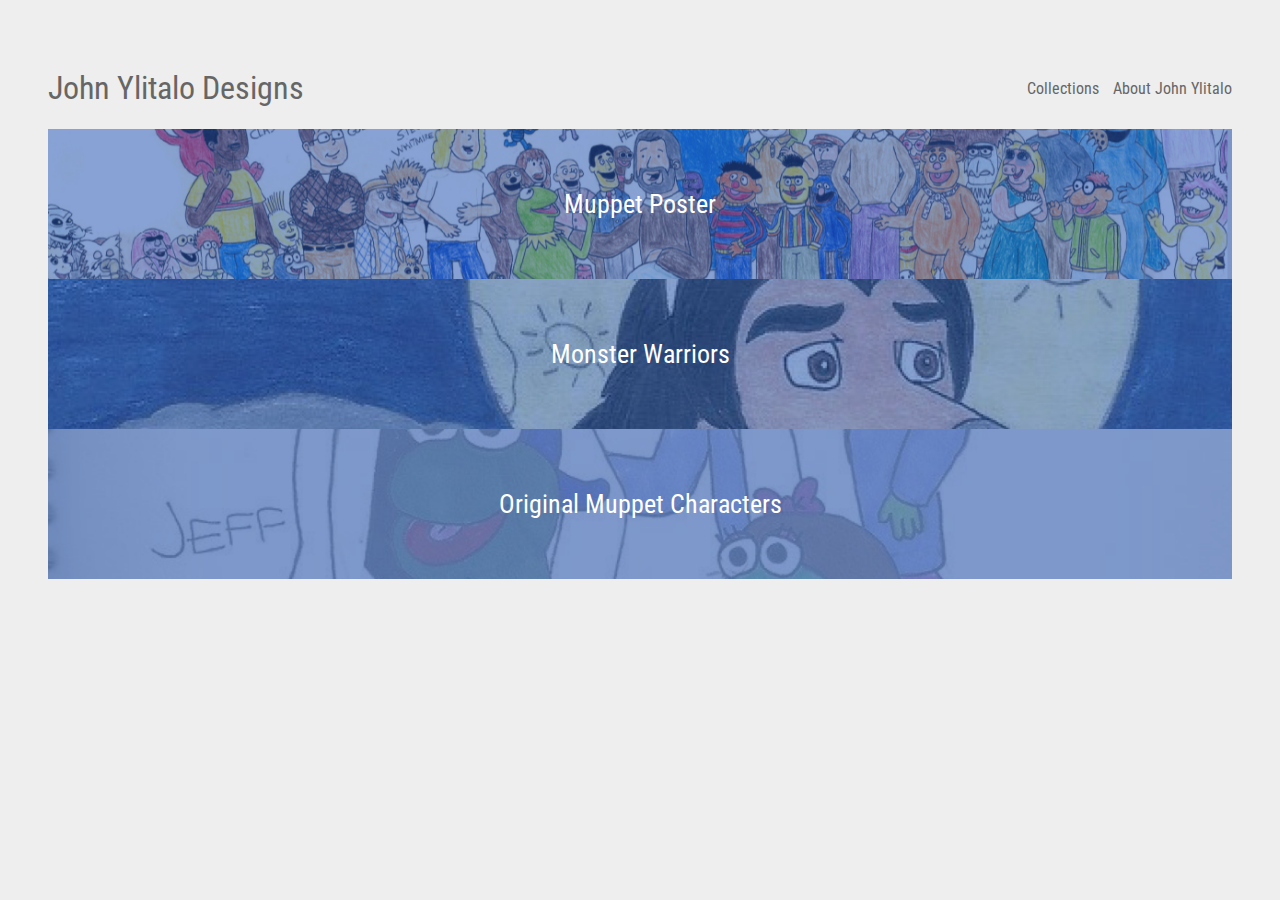
<file: index.html>
<!DOCTYPE html>
<html lang="en" dir="ltr">
  <head>
    <meta charset="utf-8">
    <title>The Portfolio of John Ylitalo</title>
    <link rel="stylesheet" href="styles.css">
    <link rel="stylesheet" href="index.css">
    <link rel="preconnect" href="https://fonts.gstatic.com">
    <link href="https://fonts.googleapis.com/css2?family=Roboto+Condensed:ital,wght@0,300;0,400;0,700;1,300;1,400;1,700&display=swap" rel="stylesheet">
  </head>
  <body>

    <header class="nav-header">
      <div>
        <h1 class="logo">
          John Ylitalo Designs
        </h1>
      </div>

      <nav class="navigation">
        <a href="index.html">
          Collections
        </a>
        <a href="#">
          About John Ylitalo
        </a>
      </nav>
    </header>

    <a class="collection-block-link" href="Muppet-Poster.html">
      <div class="collection-block muppet-poster">
        <h2 class="collection-title">Muppet Poster</h2>
      </div>
    </a>

    <a class="collection-block-link" href="monster_warriors.html">
      <div class="collection-block monster-warriors">
        <h2 class="collection-title">Monster Warriors</h2>
      </div>
    </a>

    <a class="collection-block-link" href="original-muppets.html">
      <div class="collection-block original-muppets">
        <h2 class="collection-title">Original Muppet Characters</h2>
      </div>
    </a>



  </body>
</html>
</file>
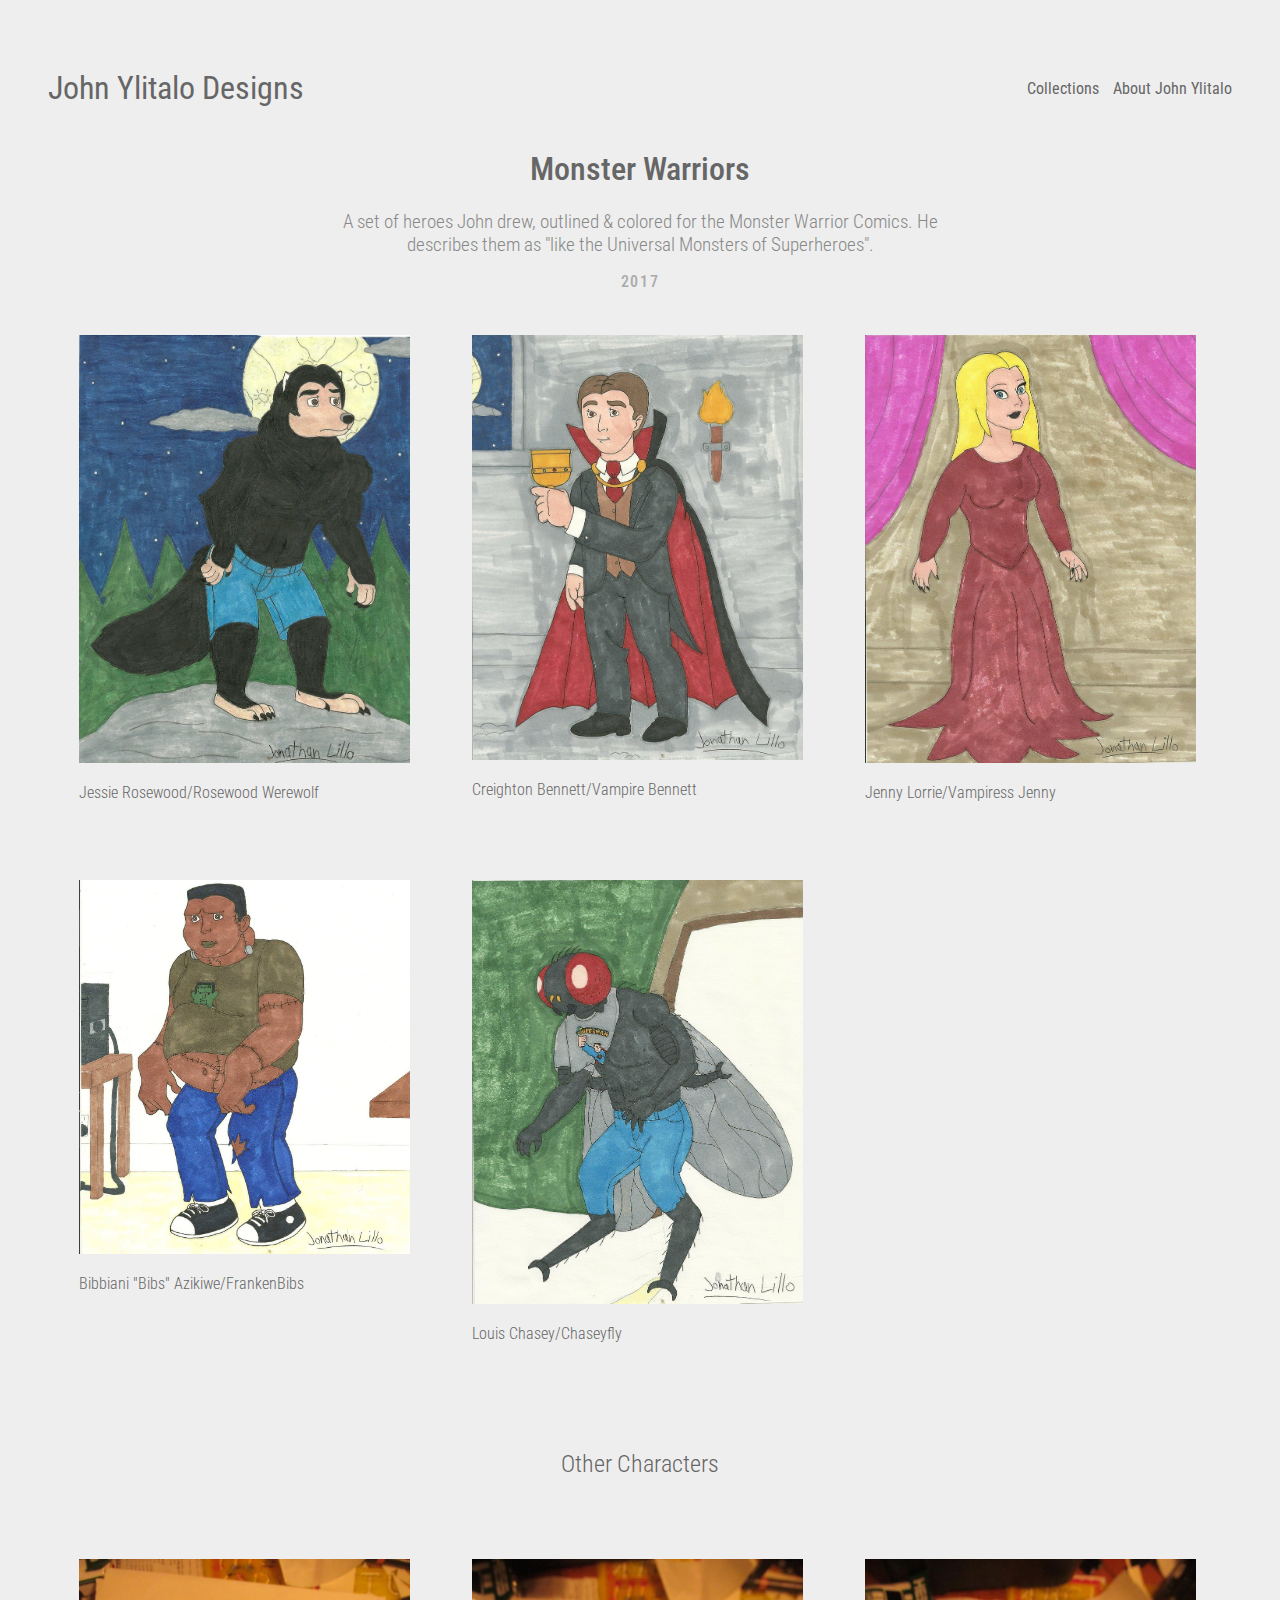
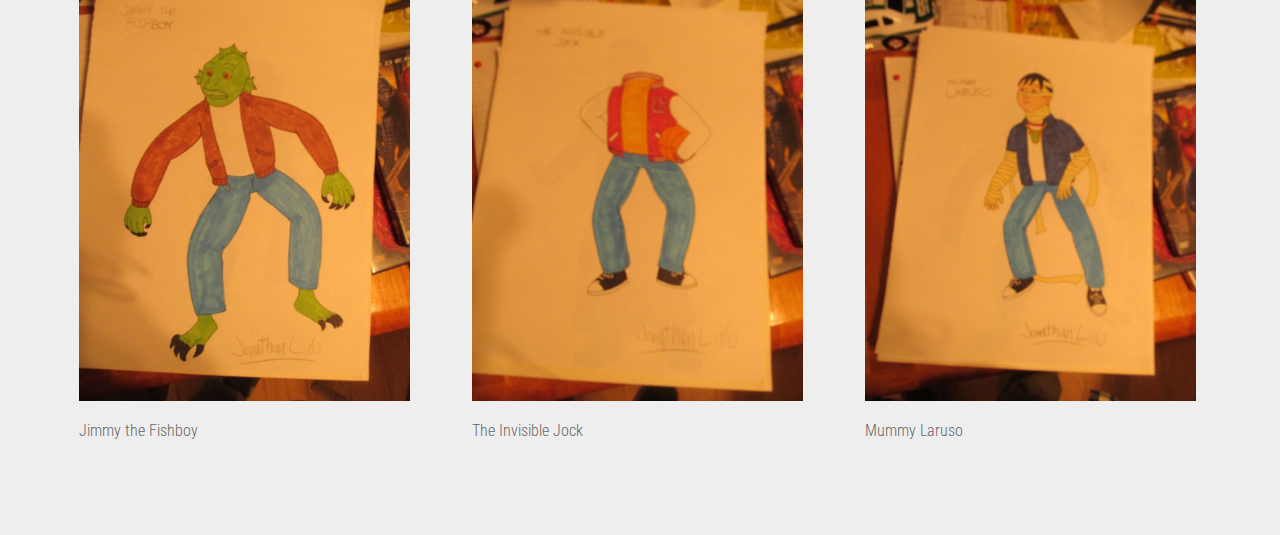
<file: monster_warriors.html>
<!DOCTYPE html>
<html lang="en" dir="ltr">
  <head>
    <meta charset="utf-8">
    <title>The Portfolio of John Ylitalo</title>
    <link rel="stylesheet" href="styles.css">
    <link rel="stylesheet" href="collection-page.css">
    <link rel="preconnect" href="https://fonts.gstatic.com">
    <link href="https://fonts.googleapis.com/css2?family=Roboto+Condensed:ital,wght@0,300;0,400;0,700;1,300;1,400;1,700&display=swap" rel="stylesheet">
  </head>
  <body>



  <header class="nav-header">
    <div>
      <h1 class="logo"><a href="index.html">John Ylitalo Designs</a></h1>
    </div>

    <nav class="navigation">
      <a href="index.html">Collections</a>
      <a href="#">About John Ylitalo</a>
    </nav>
  </header>

<div class="collection-title-card">
  <h1 class="collection-title-card-title">
    Monster Warriors
  </h1>

  <h2 class="collection-title-card-description">
    A set of heroes John drew, outlined & colored for the Monster Warrior Comics.
    He describes them as "like the Universal Monsters of Superheroes".
  </h2>

  <h2 class="collection-title-card-year">2017</h2>
</div>

<div class="collection-gallery">

  <div class="list-of-collection-pieces">

    <div class="collection-piece">
      <img class="collection-piece-image" src="images/monster-warriors/Rosewood_Werewolf.jpg" alt="">
      <p class="collection-piece-name">
        Jessie Rosewood/Rosewood Werewolf
      </p>
    </div>

    <div class="collection-piece">
      <img class="collection-piece-image" src="images/monster-warriors/Vampire_Bennett.jpg" alt="">
      <p class="collection-piece-name">
        Creighton Bennett/Vampire Bennett
      </p>
    </div>

    <div class="collection-piece">
      <img class="collection-piece-image" src="images/monster-warriors/Vampiress_Jenny.jpg" alt="">
      <p class="collection-piece-name">
        Jenny Lorrie/Vampiress Jenny
      </p>
    </div>

    <div class="collection-piece">
      <img class="collection-piece-image" src="images/monster-warriors/FrankenBibs.jpg" alt="">
      <p class="collection-piece-name">
        Bibbiani "Bibs" Azikiwe/FrankenBibs
      </p>
    </div>

    <div class="collection-piece">
      <img class="collection-piece-image" src="images/monster-warriors/Chaseyfly.jpg" alt="">
      <p class="collection-piece-name">
        Louis Chasey/Chaseyfly
      </p>
    </div>

  </div>

  <div>
    <h2 class="section-title">
      Other Characters
    </h2>
  </div>

  <div class="collection-gallery">

    <div class="list-of-collection-pieces">

      <div class="collection-piece">
        <img class="collection-piece-image" src="images/monster-warriors/Fishboy.jpg" alt="">
        <p class="collection-piece-name">
          Jimmy the Fishboy
        </p>
      </div>

      <div class="collection-piece">
        <img class="collection-piece-image" src="images/monster-warriors/Invisible.jpg" alt="">
        <p class="collection-piece-name">
          The Invisible Jock
        </p>
      </div>

      <div class="collection-piece">
        <img class="collection-piece-image" src="images/monster-warriors/Mummy.jpg" alt="">
        <p class="collection-piece-name">
          Mummy Laruso
        </p>
      </div>

    </div>

</div>



  </body>
</html>
</file>
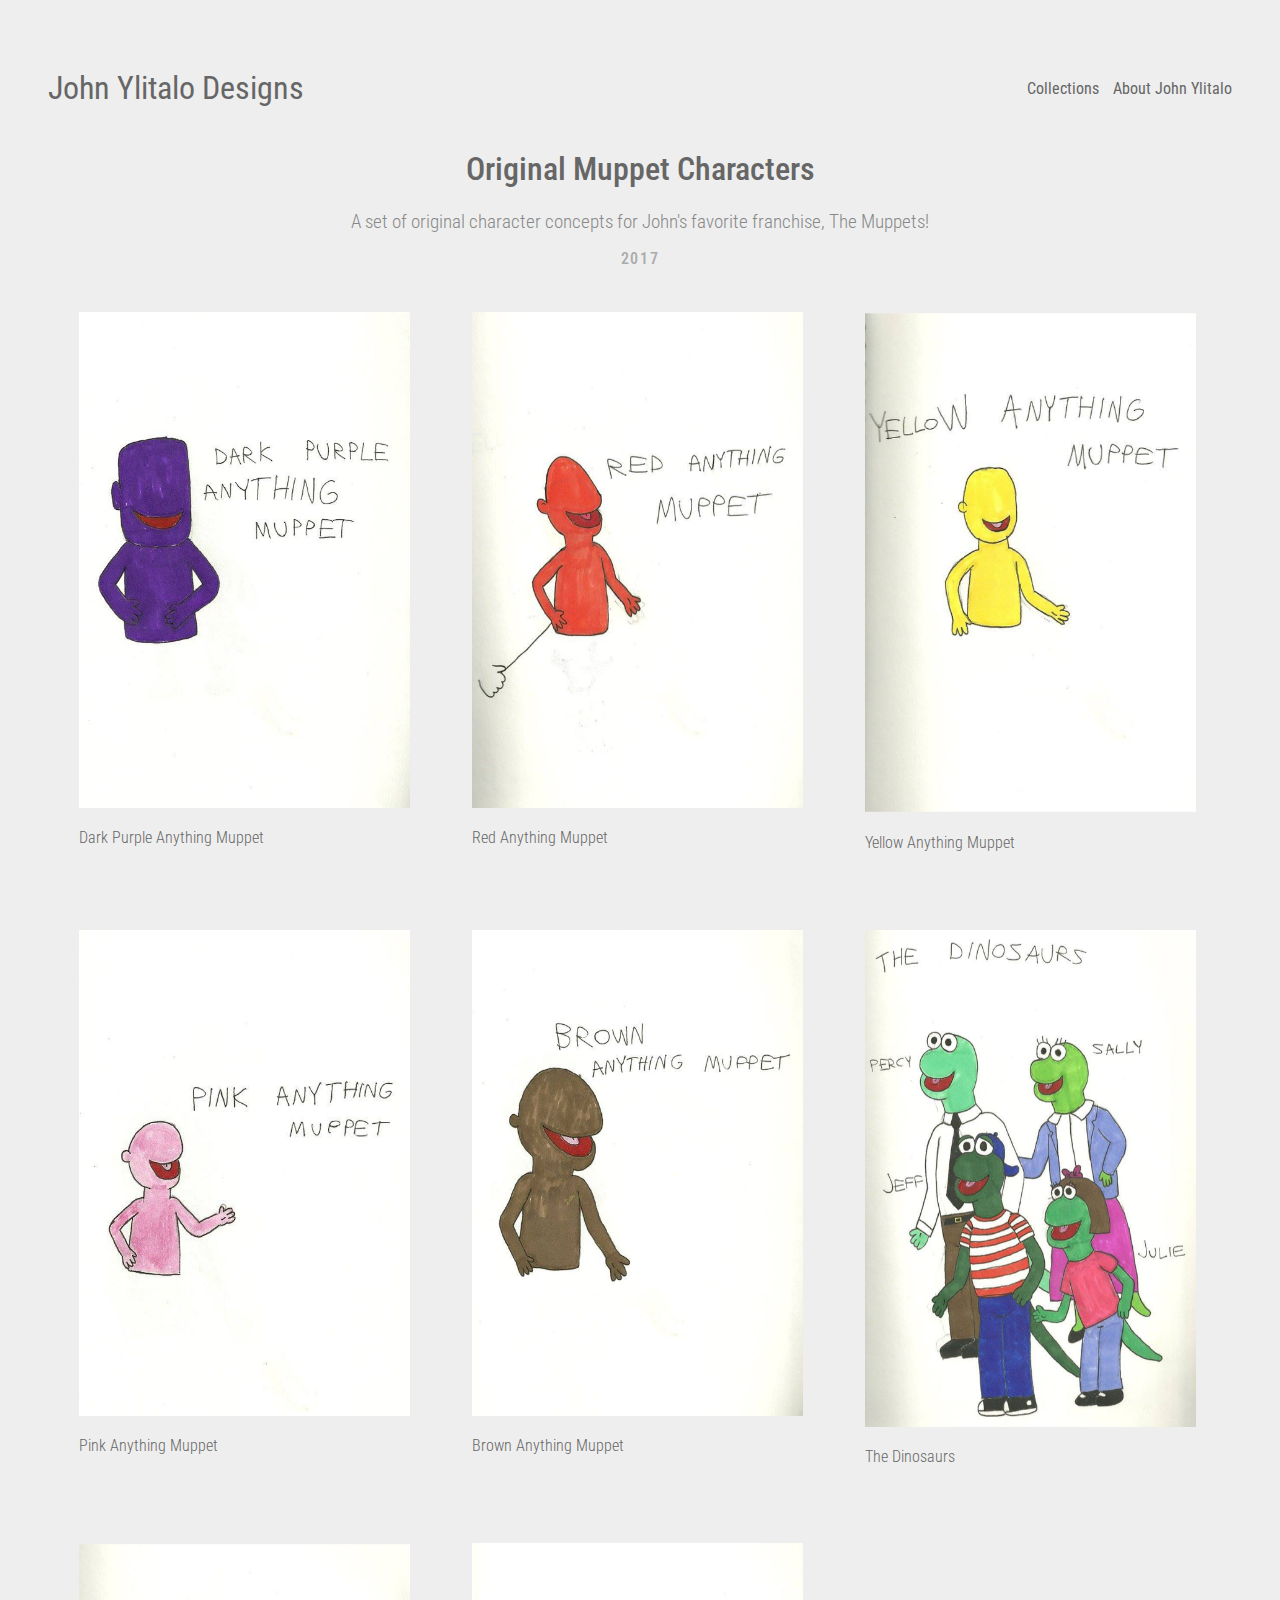
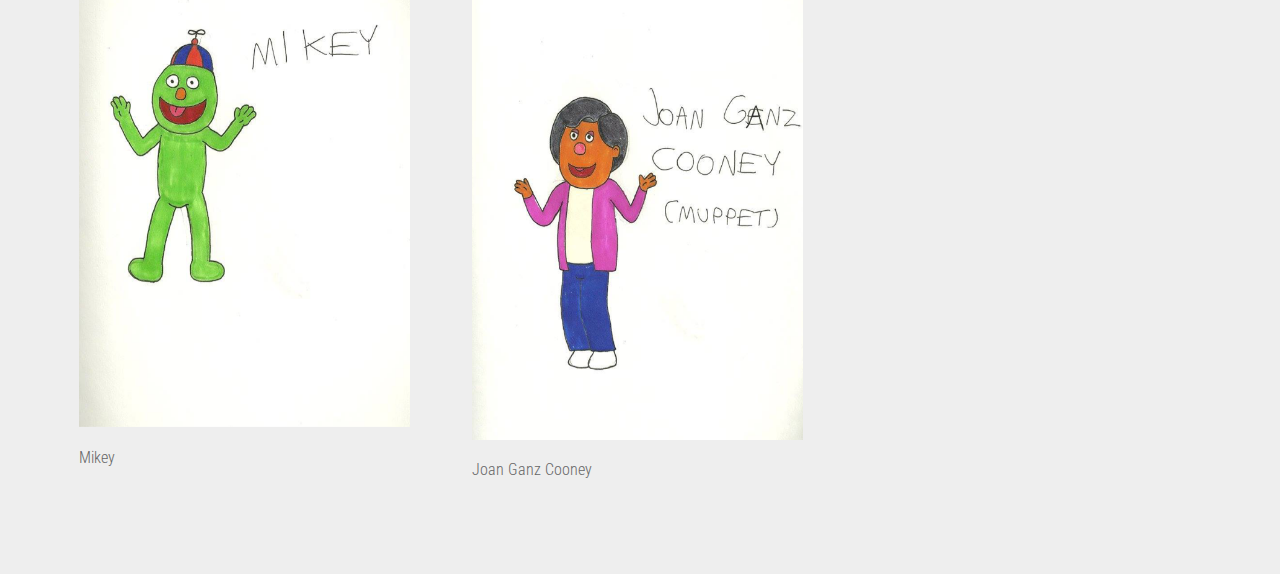
<file: original-muppets.html>
<!DOCTYPE html>
<html lang="en" dir="ltr">
  <head>
    <meta charset="utf-8">
    <title>The Portfolio of John Ylitalo</title>
    <link rel="stylesheet" href="styles.css">
    <link rel="stylesheet" href="collection-page.css">
    <link rel="preconnect" href="https://fonts.gstatic.com">
    <link href="https://fonts.googleapis.com/css2?family=Roboto+Condensed:ital,wght@0,300;0,400;0,700;1,300;1,400;1,700&display=swap" rel="stylesheet">
  </head>
  <body>



  <header class="nav-header">
    <div>
      <h1 class="logo"><a href="index.html">John Ylitalo Designs</a></h1>
    </div>

    <nav class="navigation">
      <a href="index.html">Collections</a>
      <a href="#">About John Ylitalo</a>
    </nav>
  </header>

<div class="collection-title-card">
  <h1 class="collection-title-card-title">
    Original Muppet Characters
  </h1>

  <h2 class="collection-title-card-description">
    A set of original character concepts for John's favorite franchise, The Muppets!
  </h2>

  <h2 class="collection-title-card-year">2017</h2>
</div>

<div class="collection-gallery">

  <div class="list-of-collection-pieces">

    <div class="collection-piece">
      <img class="collection-piece-image" src="images/Original_Muppets/OG_Muppets_Dark_Purple.png" alt="">
      <p class="collection-piece-name">
          Dark Purple Anything Muppet
      </p>
    </div>

    <div class="collection-piece">
      <img class="collection-piece-image" src="images/Original_Muppets/OG_Muppets_Red.png" alt="">
      <p class="collection-piece-name">
        Red Anything Muppet
      </p>
    </div>

    <div class="collection-piece">
      <img class="collection-piece-image" src="images/Original_Muppets/OG_Muppets_Yellow.png" alt="">
      <p class="collection-piece-name">
        Yellow Anything Muppet
      </p>
    </div>

    <div class="collection-piece">
      <img class="collection-piece-image" src="images/Original_Muppets/OG_Muppets_Pink.png" alt="">
      <p class="collection-piece-name">
        Pink Anything Muppet
      </p>
    </div>

    <div class="collection-piece">
      <img class="collection-piece-image" src="images/Original_Muppets/OG_Muppets_Brown.png" alt="">
      <p class="collection-piece-name">
        Brown Anything Muppet
      </p>
    </div>

    <div class="collection-piece">
      <img class="collection-piece-image" src="images/Original_Muppets/OG_Muppets_Dinos.png" alt="">
      <p class="collection-piece-name">
        The Dinosaurs
      </p>
    </div>

    <div class="collection-piece">
      <img class="collection-piece-image" src="images/Original_Muppets/OG_Muppets_Mikey.png" alt="">
      <p class="collection-piece-name">
        Mikey
      </p>
    </div>

    <div class="collection-piece">
      <img class="collection-piece-image" src="images/Original_Muppets/OG_Muppets_Joan_Ganz.png" alt="">
      <p class="collection-piece-name">
        Joan Ganz Cooney
      </p>
    </div>

  </div>

  </div>




  </body>
</html>
</file>
<file: styles.css>
html {
  background-color: #eee;
}

body {
  color: #888;
  padding: 40px;
  font-family: 'Roboto Condensed', sans-serif;
}

.nav-header {
  display: flex;
  justify-content: space-between;
  align-items: center;
}

.logo {
  color: #666;
  text-decoration: none;
  font-weight: 400;
}

.logo a {
  color: #666;
  text-decoration: none;
  font-weight: 400;
  transition: color 0.3s ease-in-out;
}


.logo a:hover {
  color: black;
  text-decoration: none;
}

.navigation a{
  padding-left: 10px;
    color: #666;
    text-decoration: none;
}
</file>
<file: index.css>
.collections {
  display: block;
}

.collection-block {
  display: flex;
  height: 150px;
  align-items: center;
  justify-content: center;
}

    .monster-warriors {
      background-image: url("images/cover-photos/monster-warriors.png");
      background-position: center;
      background-size: cover;
    }

    .original-muppets {
      background-image: url("images/cover-photos/og-muppets.png");
      background-position: center;
      background-size: cover;
    }

    .muppet-poster {
      background-image: url("images/cover-photos/muppet-poster.png");
      background-position: center;
      background-size: cover;
    }

.collection-block-link {
  color: white;
  text-decoration: none;
}

.collection-title {
  transition: transform 0.3s ease-in-out;
  font-size: 1.6rem;
  font-weight: 400;

}

.collection-block-link:hover .collection-title {
  transform: rotate(-5deg);
}
</file>
<file: collection-page.css>
/* collection pages */
.collection-title-card {
    margin-left: auto;
    margin-right: auto;
    text-align: center;
    max-width: 600px;
}

  .collection-title-card-title {
    color: #666;
    font-size: 2rem;
    font-weight: 500;
  }

  .collection-title-card-description {
    font-size: 1.2rem;
    font-weight: 300;
  }

  .collection-title-card-year {
    font-size: 1rem;
    letter-spacing: .1rem;
    color: #aaa;
    font-weight: 500;
  }

.collection-gallery {

}

.list-of-collection-pieces {
    display: flex;
    flex-wrap: wrap;
}

.collection-piece {
  width: 28%;
  padding: 2.6%;
}

.collection-piece-image {
  width: 100%;
}

.collection-piece-name {
  font-weight: 300;
  color: #666;
}

.section-title{
  padding: 2.6%;
  text-align: center;
  font-weight: 300;
  color: #666;
  padding-top: 40px;
}
</file>
